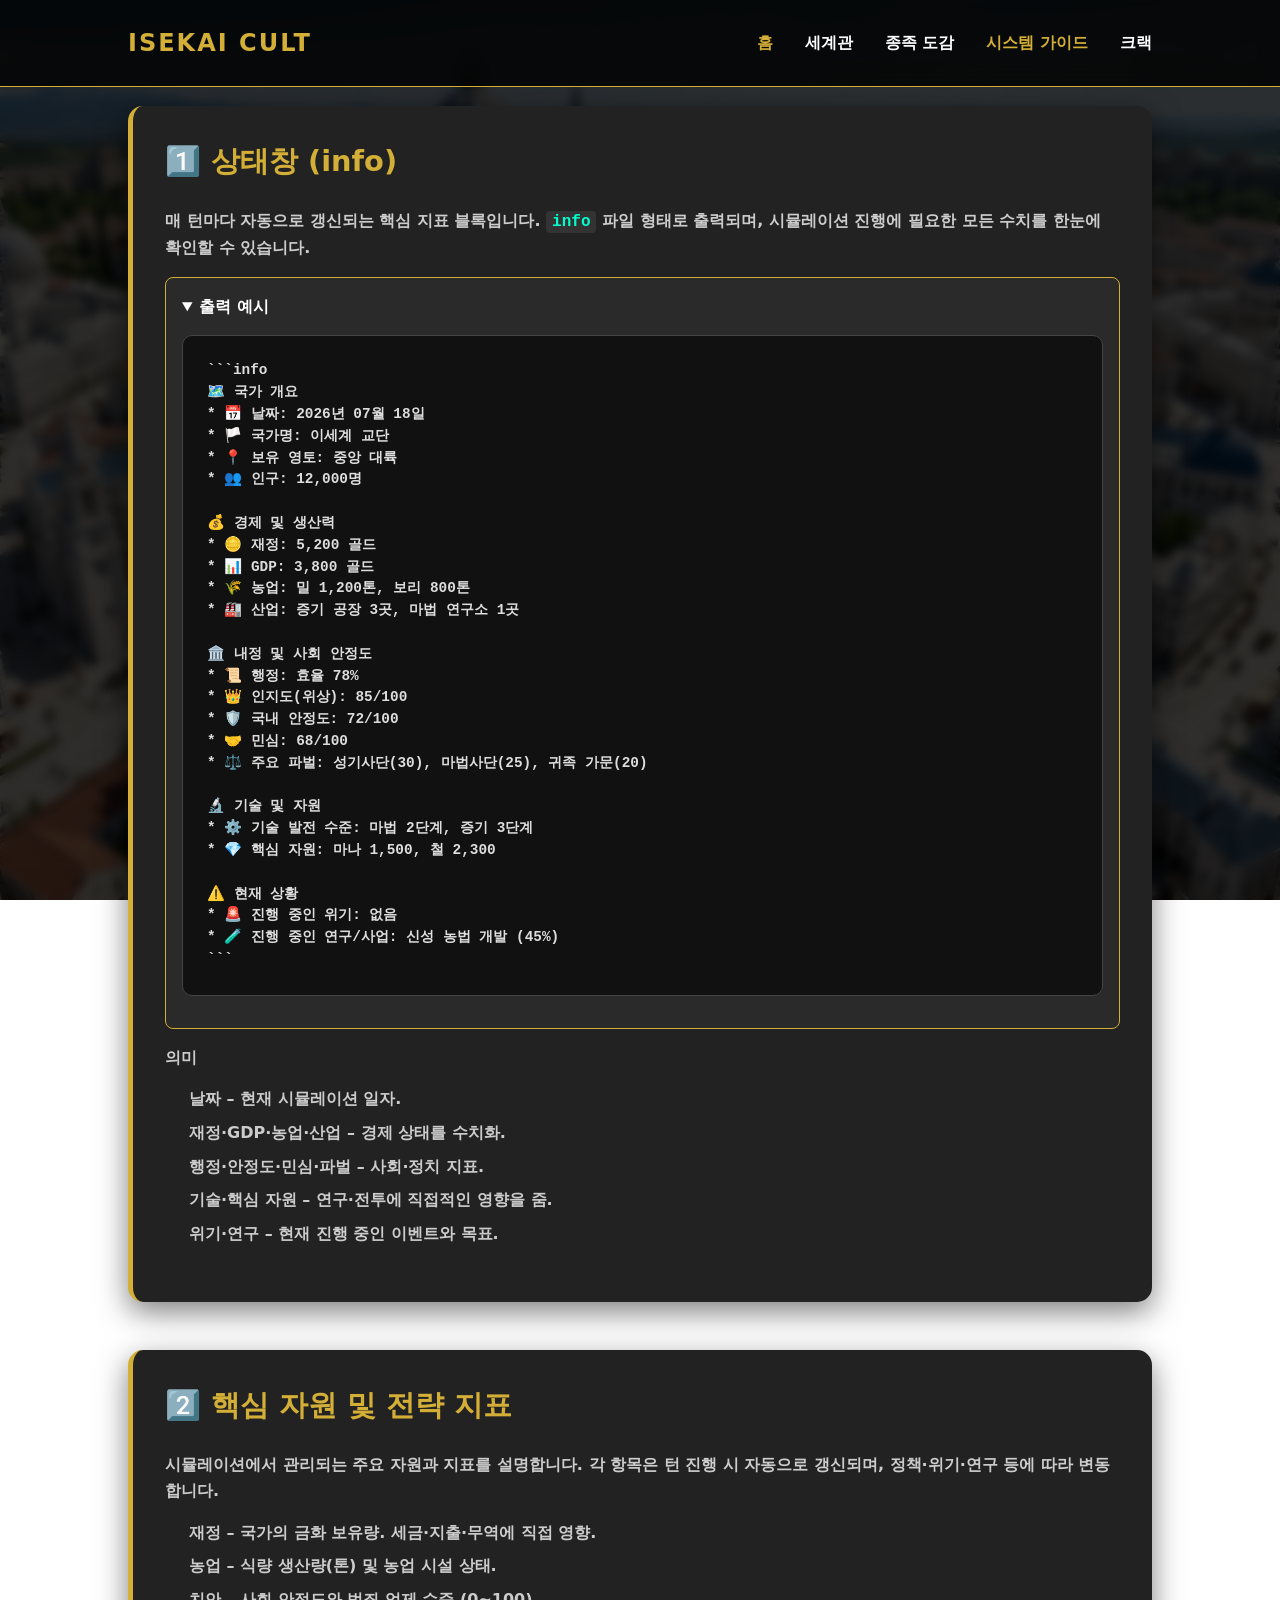
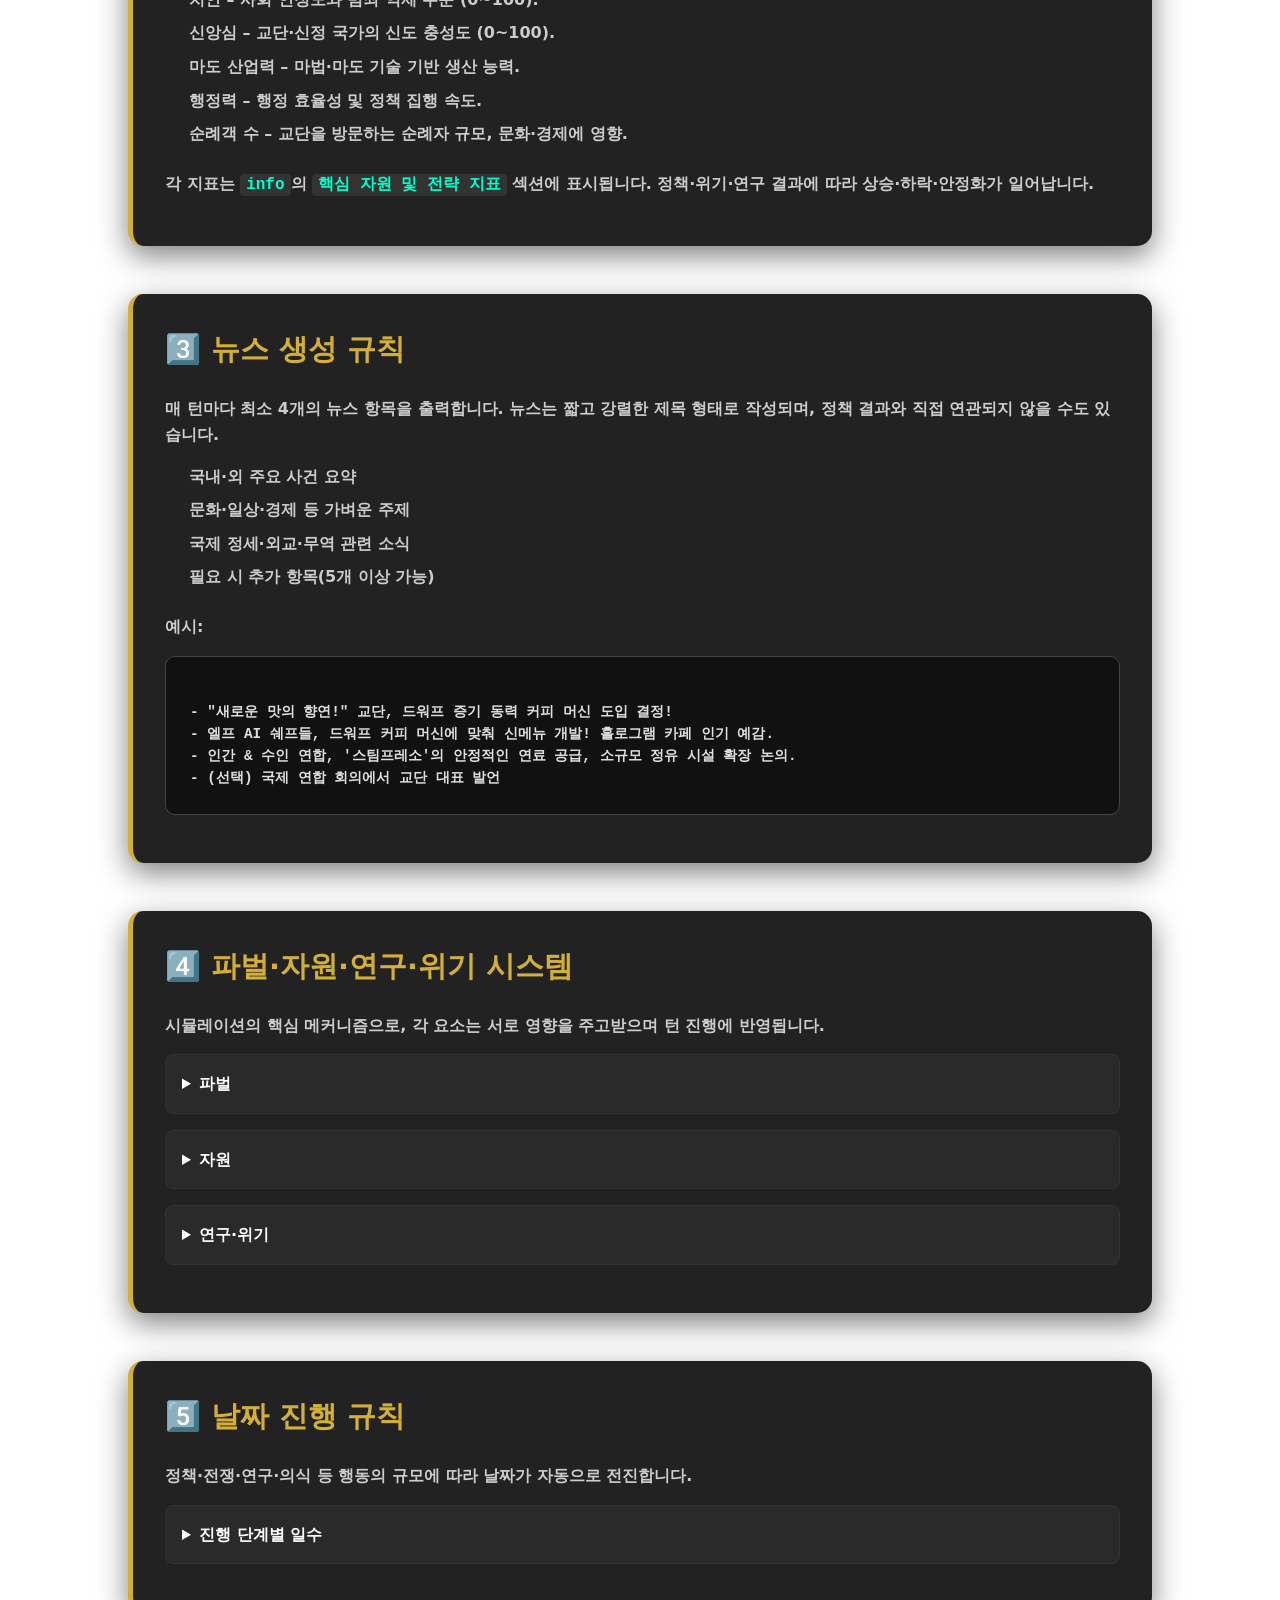
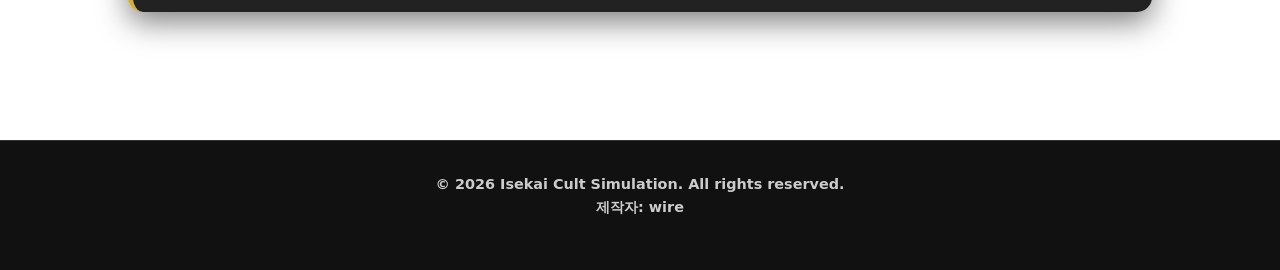
<file: pages/system.html>
<!DOCTYPE html>
<html lang="ko">
<head>
    <meta charset="UTF-8">
    <meta name="viewport" content="width=device-width, initial-scale=1.0">
    <title>Isekai Cult | 시스템 가이드 (Wiki)</title>
    <link rel="stylesheet" href="../css/style.css">
</head>
<body>
    <div id="navbar"></div>
    <script>
        // Load shared navbar for subpages (relative path)
        fetch('../components/navbar.html')
            .then(r => r.text())
            .then(html => {
                const container = document.createElement('div');
                container.innerHTML = html;
                // Update links to be relative to this page
                const links = container.querySelectorAll('a');
                links.forEach(a => {
                    const href = a.getAttribute('href');
                    if (href === 'index.html') a.setAttribute('href', '../index.html');
                    else if (href === 'pages/world.html') a.setAttribute('href', 'world.html');
                    else if (href === 'pages/characters.html') a.setAttribute('href', 'characters.html');
                    else if (href === 'pages/system.html') a.setAttribute('href', 'system.html');
                });
                // Mark current page as active
                const path = location.pathname.split('/').pop();
                const activeLink = container.querySelector(`a[href="${path}"]`);
                if (activeLink) activeLink.classList.add('active');
                document.getElementById('navbar').innerHTML = container.innerHTML;
            });
    </script>

    <main class="wiki">
        <br>
        <!-- 1️⃣ 상태창 (info) -->
        <section id="status-board">
            <h2>1️⃣ 상태창 (info)</h2>
            <p>매 턴마다 자동으로 갱신되는 핵심 지표 블록입니다. <code>info</code> 파일 형태로 출력되며, 시뮬레이션 진행에 필요한 모든 수치를 한눈에 확인할 수 있습니다.</p>

            <details open>
                <summary>출력 예시</summary>
                <pre><code>```info
🗺️ 국가 개요
* 📅 날짜: 2026년 07월 18일
* 🏳️ 국가명: 이세계 교단
* 📍 보유 영토: 중앙 대륙
* 👥 인구: 12,000명

💰 경제 및 생산력
* 🪙 재정: 5,200 골드
* 📊 GDP: 3,800 골드
* 🌾 농업: 밀 1,200톤, 보리 800톤
* 🏭 산업: 증기 공장 3곳, 마법 연구소 1곳

🏛️ 내정 및 사회 안정도
* 📜 행정: 효율 78%
* 👑 인지도(위상): 85/100
* 🛡️ 국내 안정도: 72/100
* 🤝 민심: 68/100
* ⚖️ 주요 파벌: 성기사단(30), 마법사단(25), 귀족 가문(20)

🔬 기술 및 자원
* ⚙️ 기술 발전 수준: 마법 2단계, 증기 3단계
* 💎 핵심 자원: 마나 1,500, 철 2,300

⚠️ 현재 상황
* 🚨 진행 중인 위기: 없음
* 🧪 진행 중인 연구/사업: 신성 농법 개발 (45%)
```</code></pre>
            </details>

            <p><strong>의미</strong></p>
            <ul>
                <li><strong>날짜</strong> – 현재 시뮬레이션 일자.</li>
                <li><strong>재정·GDP·농업·산업</strong> – 경제 상태를 수치화.</li>
                <li><strong>행정·안정도·민심·파벌</strong> – 사회·정치 지표.</li>
                <li><strong>기술·핵심 자원</strong> – 연구·전투에 직접적인 영향을 줌.</li>
                <li><strong>위기·연구</strong> – 현재 진행 중인 이벤트와 목표.</li>
            </ul>
        </section>

        <!-- 2️⃣ 핵심 자원 및 전략 지표 -->
        <section id="core-resources">
            <h2>2️⃣ 핵심 자원 및 전략 지표</h2>
            <p>시뮬레이션에서 관리되는 주요 자원과 지표를 설명합니다. 각 항목은 턴 진행 시 자동으로 갱신되며, 정책·위기·연구 등에 따라 변동합니다.</p>
            <ul>
                <li><strong>재정</strong> – 국가의 금화 보유량. 세금·지출·무역에 직접 영향.</li>
                <li><strong>농업</strong> – 식량 생산량(톤) 및 농업 시설 상태.</li>
                <li><strong>치안</strong> – 사회 안정도와 범죄 억제 수준 (0~100).</li>
                <li><strong>신앙심</strong> – 교단·신정 국가의 신도 충성도 (0~100).</li>
                <li><strong>마도 산업력</strong> – 마법·마도 기술 기반 생산 능력.</li>
                <li><strong>행정력</strong> – 행정 효율성 및 정책 집행 속도.</li>
                <li><strong>순례객 수</strong> – 교단을 방문하는 순례자 규모, 문화·경제에 영향.</li>
            </ul>
            <p>각 지표는 <code>info</code>의 <code>핵심 자원 및 전략 지표</code> 섹션에 표시됩니다. 정책·위기·연구 결과에 따라 상승·하락·안정화가 일어납니다.</p>
        </section>

        <!-- 3️⃣ 뉴스 생성 규칙 -->
        <section id="news-rule">
            <h2>3️⃣ 뉴스 생성 규칙</h2>
            <p>매 턴마다 최소 4개의 뉴스 항목을 출력합니다. 뉴스는 짧고 강렬한 제목 형태로 작성되며, 정책 결과와 직접 연관되지 않을 수도 있습니다.</p>
            <ul>
                <li>국내·외 주요 사건 요약</li>
                <li>문화·일상·경제 등 가벼운 주제</li>
                <li>국제 정세·외교·무역 관련 소식</li>
                <li>필요 시 추가 항목(5개 이상 가능)</li>
            </ul>
            <p>예시:</p>
            <pre><code>
- "새로운 맛의 향연!" 교단, 드워프 증기 동력 커피 머신 도입 결정!
- 엘프 AI 쉐프들, 드워프 커피 머신에 맞춰 신메뉴 개발! 홀로그램 카페 인기 예감.
- 인간 & 수인 연합, '스팀프레소'의 안정적인 연료 공급, 소규모 정유 시설 확장 논의.
- (선택) 국제 연합 회의에서 교단 대표 발언
</code></pre>
        </section>

        <!-- 4️⃣ 파벌·자원·연구·위기 시스템 -->
        <section id="core-systems">
            <h2>4️⃣ 파벌·자원·연구·위기 시스템</h2>
            <p>시뮬레이션의 핵심 메커니즘으로, 각 요소는 서로 영향을 주고받으며 턴 진행에 반영됩니다.</p>

            <details>
                <summary>파벌</summary>
                <p>각 파벌은 <strong>이름·성향·영향력·충성도·요구 사항·불만·동원 능력·반발 조건</strong>을 가집니다. 정책을 내리면 파벌별 반응이 자동 계산됩니다.</p>
            </details>

            <details>
                <summary>자원</summary>
                <p>재정, 농업, 마나, 철 등 주요 자원은 <code>info</code>에 수치로 표시됩니다. 정책·연구·전투에 따라 증감합니다.</p>
            </details>

            <details>
                <summary>연구·위기</summary>
                <p>연구는 진행률(%)로 표시되며, 완료 시 <strong>GDP 상승·민심 상승·기술 해금</strong> 등 효과가 발생합니다.<br>
                위기는 <code>info</code>의 <code>🚨 진행 중인 위기</code> 항목에 표시되며, 해당 위기에 연관된 특수 지표가 추가됩니다.</p>
            </details>
        </section>

        <!-- 5️⃣ 날짜 진행 규칙 -->
        <section id="date-rule">
            <h2>5️⃣ 날짜 진행 규칙</h2>
            <p>정책·전쟁·연구·의식 등 행동의 규모에 따라 날짜가 자동으로 전진합니다.</p>

            <details>
                <summary>진행 단계별 일수</summary>
                <ul>
                    <li><strong>단기 정책</strong> – 며칠~몇 주</li>
                    <li><strong>일반 정책</strong> – 1개월</li>
                    <li><strong>대규모 개혁</strong> – 2~6개월</li>
                    <li><strong>전쟁·혁명</strong> – 수개월~수년</li>
                    <li><strong>연구·장기 사업</strong> – 진행률에 따라 수주~수년</li>
                </ul>
                <p>사용자가 명시적으로 <code>1개월 진행</code> 등 날짜를 지정하면 해당 일수가 바로 적용됩니다.</p>
            </details>
        </section>
    </main>

    <footer>
        <p>&copy; 2026 Isekai Cult Simulation. All rights reserved.<br>
        제작자: <a href="https://github.com/CutTheWire" target="_blank" rel="noopener noreferrer">wire</a></p><br>
    </footer>
</body>
</html>
</file>
<file: css/style.css>
:root {
    /* Color Palette - 세계관의 신비로움과 기계적인 느낌을 혼합 */
    --primary-color: #d4af37; /* Gold - 신성함, 권위 */
    --secondary-color: #2c3e50; /* Dark Blue-Grey - 무게감, 행정 */
    --accent-color: #e74c3c; /* Red - 갈등, 에너지 */
    --bg-dark: #1a1a1a; /* Deep Black - 배경 */
    --bg-light: #f4f4f4; /* Light Grey - 텍스트 배경 */
    --text-main: #ffffff;
    --text-muted: #cccccc;
    --transition-speed: 0.3s;

    /* 문명별 테마 색상 (2단계에서 확장 예정) */
    --color-human: #8b4513; /* Dieselpunk - Brown */
    --color-dwarf: #cd7f32; /* Steampunk - Bronze */
    --color-elf: #00ffcc;    /* Cyberpunk - Neon Cyan */
    --color-orc: #4b5320;    /* Biopunk - Olive */
    --color-dragon: #9370db; /* Magic - Purple */
    /* Missing variables used elsewhere */
    --bg-card: #232323;
    --glass-border: #444;
}

* {
    margin: 0;
    padding: 0;
    box-sizing: border-box;
    font-weight: bold; /* make all text bold */
}

body {
    font-family: 'Pretendard', -apple-system, BlinkMacSystemFont, system-ui, Roboto, 'Helvetica Neue', 'Segoe UI', 'Apple SD Gothic Neo', 'Noto Sans KR', 'Malgun Gothic', sans-serif;
    /* Set wallpaper as page background */
    background: url('../assets/images/backgrounds/wallpaper.jpg') center/cover no-repeat fixed;
    color: var(--text-main);
    line-height: 1.6;
    overflow-x: hidden;
    position: relative; /* for overlay pseudo‑element */
}

/* Dark translucent overlay over the wallpaper */
body::before {
    content: '';
    position: fixed;
    top: 0;
    left: 0;
    width: 100%;
    height: 100%;
    background: rgba(0, 0, 0, 0.8); /* more opaque dark layer */
    backdrop-filter: blur(5px); /* blur effect */
    pointer-events: none;
    z-index: -1;
}

/* Ensure content isn't hidden behind fixed navbar */
main { padding-top: 90px; }

a {
    text-decoration: none;
    color: inherit;
    transition: color var(--transition-speed);
}

ul {
    list-style: none;
}

/* Navbar */
.navbar {
    display: flex;
    justify-content: space-between;
    align-items: center;
    padding: 1.5rem 10%;
    background: rgba(0, 0, 0, 0.8);
    backdrop-filter: blur(10px);
    position: fixed;
    width: 100%;
    top: 0;
    z-index: 1000;
    border-bottom: 1px solid var(--primary-color);
}

.logo a {
    font-size: 1.5rem;
    font-weight: bold;
    color: var(--primary-color);
    letter-spacing: 2px;
}

.nav-links {
    display: flex;
    gap: 2rem;
}

.nav-links a:hover, .nav-links a.active {
    color: var(--primary-color);
}

/* Hero Section */
.hero {
    height: 100vh;
    display: flex;
    justify-content: center;
    align-items: center;
    text-align: center;
    background: linear-gradient(rgba(0,0,0,0.6), rgba(0,0,0,0.6)), url('../assets/images/backgrounds/main_bg.jpg') center/cover no-repeat;
    padding: 0 20px;
}

.hero-content h1 {
    font-size: 3.5rem;
    margin-bottom: 1rem;
    color: var(--primary-color);
    text-shadow: 0 0 20px rgba(212, 175, 55, 0.5);
}

.hero-content p {
    font-size: 1.2rem;
    margin-bottom: 2rem;
    color: var(--text-muted);
}

.hero-buttons {
    display: flex;
    justify-content: center;
    gap: 1rem;
}

.btn {
    padding: 0.8rem 2rem;
    border-radius: 5px;
    font-weight: bold;
    transition: transform var(--transition-speed), box-shadow var(--transition-speed);
}

.btn:hover {
    transform: translateY(-3px);
}

.btn-primary {
    background-color: var(--primary-color);
    color: var(--bg-dark);
}

.btn-secondary {
    border: 1px solid var(--primary-color);
    color: var(--primary-color);
}

/* Intro Section */
/* Card layout for world page: image + description on a single centered row */
.civ-card {
    display: flex;
    flex-direction: row;
    justify-content: center;   /* center the row contents horizontally */
    align-items: center;       /* vertically align image and text */
    gap: 1rem;
    background: var(--bg-card);
    backdrop-filter: blur(10px);
    border-radius: 20px;
    padding: 1.5rem;
    width: 100%;
    margin: 0 auto;
    transition: all 0.4s cubic-bezier(0.175, 0.885, 0.32, 1.275);
    border: 1px solid var(--glass-border);
    border-left: 8px solid transparent;
    box-shadow: 0 10px 20px rgba(0,0,0,0.2);
    text-align: center;       /* center text inside the card */
}
footer {
    padding: 2rem;
    text-align: center;
    background: #111;
    color: var(--text-muted);
    font-size: 0.9rem;
    border-top: 1px solid #333;
}

    /* --------------------------------------------------- */
    /* Responsive Layout (Mobile / Tablet) */
    /* --------------------------------------------------- */
    @media (max-width: 768px) {
        .navbar {
            flex-direction: column;
            padding: 1rem 5%;
            align-items: center;
        }
        /* Keep navigation links in a single row on small screens */
        .nav-links {
            flex-direction: row;
            flex-wrap: nowrap;
            gap: 0.5rem;
            margin-top: 0.5rem;
            overflow-x: auto; /* allow scrolling if needed */
            font-size: 0.9rem; /* slightly smaller font */
        }
        .hero {
            height: 70vh;
            padding: 0 5%;
        }
        .hero-content h1 {
            font-size: 2.5rem;
        }
        .hero-content p {
            font-size: 1rem;
        }
        .hero-buttons {
            flex-direction: column;
        }
        .btn {
            width: 100%;
            text-align: center;
        }
        .intro {
            padding: 3rem 5%;
        }
        .civilization-grid {
            grid-template-columns: 1fr;
        }
    }

    /* --------------------------------------------------- */
    /* Simple Fade‑In Animation */
    /* --------------------------------------------------- */
    @keyframes fadeIn {
        from { opacity: 0; transform: translateY(10px); }
        to   { opacity: 1; transform: translateY(0); }
    }

    .fade-in {
        animation: fadeIn 0.6s ease-out forwards;
        opacity: 0; /* start hidden, animation will reveal */
    }

    /* Apply fade‑in to dynamically injected cards */
    .civ-card {
        animation: fadeIn 0.5s ease-out;
    }
/* --------------------------------------------------- */
/* Wiki / System Guide Specific Styles */
/* --------------------------------------------------- */
.wiki {
    padding: 5rem 10%;
    max-width: none; /* remove fixed max‑width to allow markdown to expand */
    margin: 0 auto;
}

.wiki h1 {
    font-size: 3rem;
    color: var(--primary-color);
    /* Align headings to the left for better readability */
    text-align: left;
    margin-bottom: 3rem;
    text-shadow: 0 0 15px rgba(212, 175, 55, 0.3);
}

.wiki section {
    background: #222;
    padding: 2rem;
    border-radius: 15px;
    margin-bottom: 3rem;
    border-left: 5px solid var(--primary-color);
    box-shadow: 0 10px 30px rgba(0,0,0,0.5);
    animation: fadeIn 0.8s ease-out;
}

.wiki h2 {
    font-size: 1.8rem;
    color: var(--primary-color);
    margin-bottom: 1.5rem;
    display: flex;
    align-items: center;
    gap: 10px;
}

.wiki p {
    margin-bottom: 1rem;
    color: var(--text-muted);
}

.wiki ul, .wiki ol {
    margin-bottom: 1.5rem;
    padding-left: 1.5rem;
}

.wiki li {
    margin-bottom: 0.5rem;
    color: var(--text-muted);
}

.wiki code {
    background: #333;
    color: var(--color-elf);
    padding: 2px 6px;
    border-radius: 4px;
    font-family: 'Consolas', monospace;
}

.wiki pre {
    background: #111;
    padding: 1.5rem;
    border-radius: 10px;
    overflow-x: auto;
    border: 1px solid #444;
    margin: 1rem 0;
}

.wiki pre code {
    background: transparent;
    color: #ddd;
    padding: 0;
    font-size: 0.9rem;
    line-height: 1.5;
}

.wiki details {
    background: #2a2a2a;
    padding: 1rem;
    border-radius: 8px;
    margin-bottom: 1rem;
    border: 1px solid #333;
    transition: all 0.3s ease;
}

.wiki details[open] {
    border-color: var(--primary-color);
}

.wiki summary {
    font-weight: bold;
    cursor: pointer;
    color: var(--text-main);
    outline: none;
    user-select: none;
}

.wiki summary:hover {
    color: var(--primary-color);
}

.wiki .note {
    text-align: center;
    margin-top: 4rem;
    font-style: italic;
    color: var(--text-muted);
}

.wiki .note a {
    color: var(--primary-color);
    text-decoration: underline;
}

/* World overview: left-align content specifically (overrides .intro center alignment) */
#world-overview {
    text-align: left;
}
#world-overview .world-hero img {
    display: block;
    margin: 0 0 1rem 0;
    /* Apply same width reduction as .world-hero-banners */
    max-width: 80%;
    height: auto;
    object-fit: contain;
    width: auto;
}

/* Make the hero container width match the markdown width */
#world-overview .world-hero {
    width: 100%;
    margin: 0 auto;
}

/* New container for race banner images */
.world-hero-banners {
    display: flex;
    flex-wrap: wrap;
    justify-content: center;
    gap: 1rem;
    margin: 1rem 0;
}

.world-hero-banners img {
    max-width: 100%;
    height: auto;
    width: auto;
}

@media (min-width: 600px) and (max-width: 899px) {
    #world-overview .world-hero { width: 600px; }
}

@media (min-width: 900px) {
    #world-overview .world-hero { width: calc(66.666vw); max-width: none; }
}
#world-overview #world-markdown {
    line-height: 1.75;
}

/* Markdown content styles for readability */
#world-markdown h1, #world-markdown h2, #world-markdown h3 {
    color: var(--primary-color);
}

#world-markdown h1 { font-size: 2rem; margin: 2rem 0 1rem; }
#world-markdown h2 { font-size: 1.4rem; margin: 1.5rem 0 0.8rem; }
#world-markdown h3 { font-size: 1.1rem; margin: 1rem 0; }

/* Ensure headings inside description sections also have vertical spacing */
.description h3 {
    font-size: 1.1rem;
    margin: 1rem 0;
}

#world-markdown p { margin: 0.8rem 0; color: var(--text-muted); }
#world-markdown hr { border: none; border-top: 1px solid #444; margin: 2rem 0; }
#world-markdown strong { color: var(--text-main); }
#world-markdown ul { margin-left: 1.2rem; }

/* Unordered and ordered list styling for markdown content (including description sections) */
#world-markdown ul,
.description ul {
    margin-left: 1.5rem;
    padding-left: 0.5rem;
    list-style-type: disc;
    color: var(--text-muted);
}

#world-markdown ol,
.description ol {
    margin-left: 1.5rem;
    padding-left: 0.5rem;
    list-style-type: decimal;
    color: var(--text-muted);
}

/* Blockquote styling for markdown content */
#world-markdown blockquote,
.description blockquote {
    margin: 1rem 0;
    padding-left: 1rem;
    border-left: 4px solid var(--primary-color);
    color: var(--text-muted);
    font-style: italic;
    background: rgba(255,255,255,0.05);
    border-radius: 4px;
}

/* Character page controls and improved cards */
.character-controls {
    display: flex;
    gap: 1rem;
    margin-bottom: 3rem;
    justify-content: center;
    align-items: center;
    flex-wrap: wrap;
}
.search-input, .filter-select {
    padding: 0.8rem 1.2rem;
    border-radius: 12px;
    border: 1px solid var(--glass-border);
    background: var(--bg-card);
    color: var(--text-main);
    outline: none;
    backdrop-filter: blur(10px);
    transition: border-color 0.3s ease;
}
.search-input:focus, .filter-select:focus {
    border-color: var(--primary-color);
}
.search-input::placeholder { color: #64748b; }

.civ-card {
    display: flex;
    flex-direction: row;
    align-items: flex-start;
    gap: 1rem;
    background: var(--bg-card);
    backdrop-filter: blur(10px);
    border-radius: 20px;
    padding: 1.5rem;
    /* width = 50% of viewport, centered; shrink with viewport but not below 300px */
        /* Default: full width for very small screens */
        width: 100%;
        margin: 0 auto;
    transition: all 0.4s cubic-bezier(0.175, 0.885, 0.32, 1.275);
    border: 1px solid var(--glass-border);
    border-left: 8px solid transparent;
    box-shadow: 0 10px 20px rgba(0,0,0,0.2);
    text-align: left;
}

/* New class for character page cards – same layout as world page cards */
.civ-card-characters {
    display: flex;
    flex-direction: column; /* stack image then description */
    align-items: center;   /* center image horizontally */
    gap: 1rem;
    background: var(--bg-card);
    backdrop-filter: blur(10px);
    border-radius: 20px;
    padding: 1.5rem;
    width: 100%;
    margin: 0 auto;
    transition: all 0.4s cubic-bezier(0.175, 0.885, 0.32, 1.275);
    border: 1px solid var(--glass-border);
    border-left: 8px solid transparent;
    box-shadow: 0 10px 20px rgba(0,0,0,0.2);
    text-align: left;
}

/* Image inside character cards: scale with card width, max 75% of its natural size */
.civ-card-characters img {
    max-width: 55%;         /* never exceed 75% of its natural size */
    height: auto;
    object-fit: contain;
    flex-shrink: 0;
    align-self: center;      /* keep centered in column layout */
}

/* Ensure description takes remaining space */
.civ-card-characters .civ-body {
    flex: 1;
    display: flex;
    flex-direction: column;
    gap: 0.6rem;
    text-align: left;
}
    /* 600px ≤ viewport < 900px : fixed 600px width */
    @media (min-width: 600px) and (max-width: 899px) {
        .civ-card {
            width: 600px;
        }
    }

    /* viewport ≥ 900px : width = 2/3 of viewport */
    @media (min-width: 900px) {
        .civ-card {
            width: calc(66.666vw);
            max-width: none;
        }
    }
    /* Apply same responsive width rules to character page cards */
    @media (min-width: 600px) and (max-width: 899px) {
        .civ-card-characters {
            width: 600px;
        }
    }

    @media (min-width: 900px) {
        .civ-card-characters {
            width: calc(66.666vw);
            max-width: none;
        }
    }

/* Image size for civilization cards */
.civ-card .civ-img {
    width: 120px;
    height: auto;
    object-fit: cover;
    border-radius: 8px;
}
.civ-card:hover {
    transform: translateY(-10px) scale(1.02);
    box-shadow: 0 20px 40px rgba(0,0,0,0.4);
    background: rgba(45, 55, 72, 0.8);
}
.civ-card img {
    width: 75%;
    object-fit: cover;
    border-radius: 12px;
    box-shadow: 0 5px 15px rgba(0,0,0,0.3);
}
.civ-card .civ-body {
    /* Ensure description stays centered */
    display: flex;
    flex-direction: column;
    gap: 0.6rem;
    text-align: center;
    flex: 1;
}

/* Characters page: force single-column list (one item per row) and ensure text wraps inside cards */
.characters-page .civilization-grid {
    grid-template-columns: 1fr;
}
/* Character page specific card adjustments */
.characters-page .civ-card-characters {
    white-space: normal;
    word-break: break-word;
}
.characters-page .civ-card-characters img {
    object-fit: cover;
}

/* On larger screens keep world page cards side‑by‑side, but allow character page cards to stack vertically */
@media (min-width: 768px) {
    .characters-page .civ-card {
        flex-direction: column;
        align-items: flex-start;
    }
}

/* World page: force single column grid */
.world-page .civilization-grid {
    grid-template-columns: 1fr;
}

/* Markdown content width synchronized with civilization description width (75% of container) */
#world-markdown,
#world-overview #world-markdown {
    /* default: full width for very small screens */
    width: 100%;
    margin: 0 auto;
}

/* 600px ≤ viewport < 900px : fixed 600px width */
@media (min-width: 600px) and (max-width: 899px) {
    #world-markdown,
    #world-overview #world-markdown {
        width: 600px;
    }
}

/* viewport ≥ 900px : width = 2/3 of viewport */
@media (min-width: 900px) {
    #world-markdown,
    #world-overview #world-markdown {
        width: calc(66.666vw);
        max-width: none;
    }
}

/* subtle utility */
.muted { color: var(--text-muted); }
</file>
